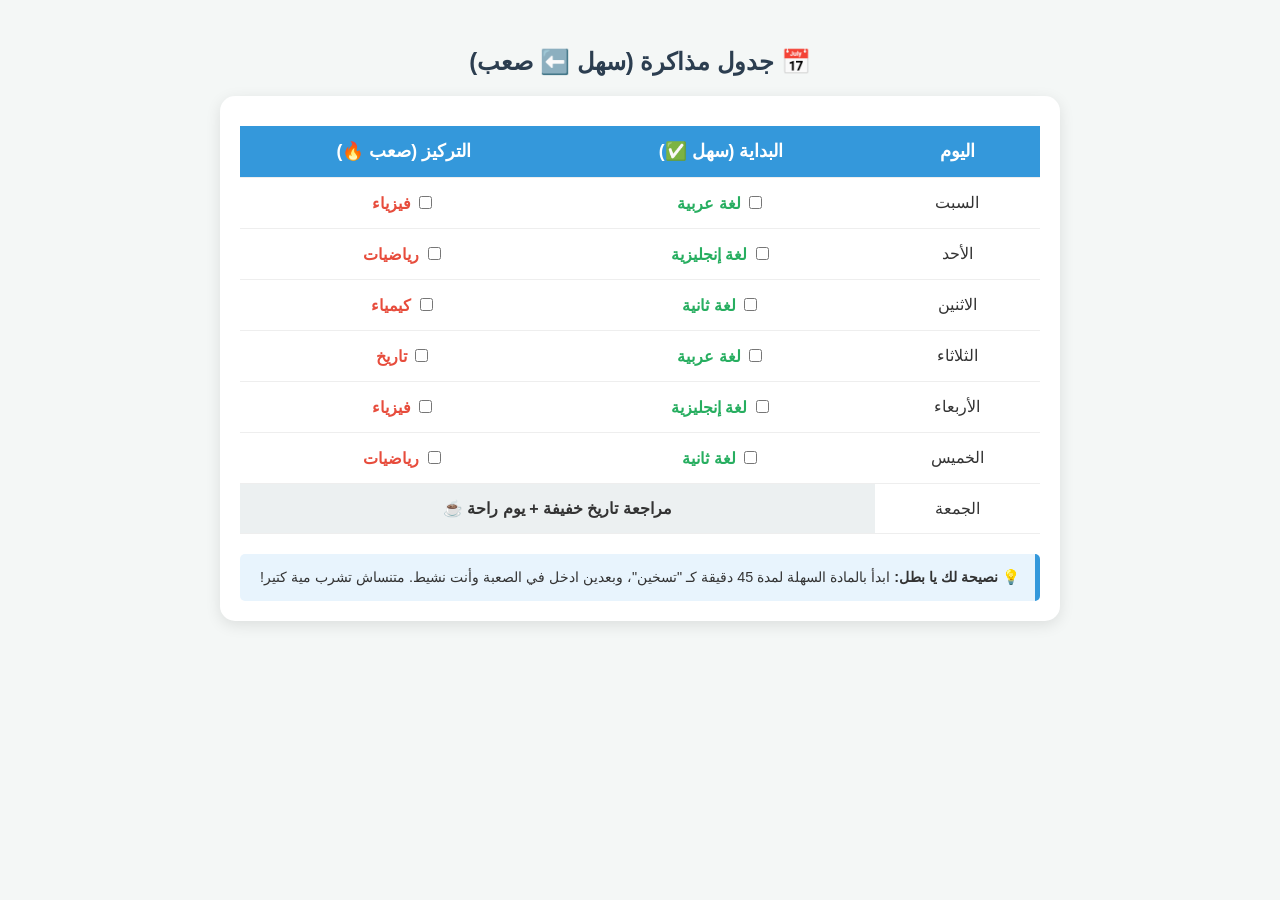
<file: index1.html>
<!DOCTYPE html>
<html lang="ar" dir="rtl">
<head>
    <meta charset="UTF-8">
    <meta name="viewport" content="width=device-width, initial-scale=1.0">
    <title>جدول المذاكرة الأسبوعي</title>
    <style>
        body {
            font-family: 'Segoe UI', Tahoma, Geneva, Verdana, sans-serif;
            background-color: #f4f7f6;
            color: #333;
            display: flex;
            flex-direction: column;
            align-items: center;
            padding: 20px;
        }
        h2 { color: #2c3e50; margin-bottom: 20px; }
        .container {
            width: 100%;
            max-width: 800px;
            background: white;
            padding: 20px;
            border-radius: 15px;
            box-shadow: 0 4px 15px rgba(0,0,0,0.1);
        }
        table {
            width: 100%;
            border-collapse: collapse;
            margin-top: 10px;
        }
        th, td {
            padding: 15px;
            text-align: center;
            border-bottom: 1px solid #eee;
        }
        th {
            background-color: #3498db;
            color: white;
            font-size: 1.1em;
        }
        tr:hover { background-color: #f9f9f9; }
        .easy { color: #27ae60; font-weight: bold; } /* لون الأخضر للسهل */
        .hard { color: #e74c3c; font-weight: bold; } /* لون الأحمر للصعب */
        .checkbox-container {
            cursor: pointer;
        }
        .note {
            margin-top: 20px;
            padding: 15px;
            background-color: #e8f4fd;
            border-right: 5px solid #3498db;
            border-radius: 5px;
            font-size: 0.9em;
        }
    </style>
</head>
<body>

    <h2>📅 جدول مذاكرة (سهل ⬅️ صعب)</h2>

    <div class="container">
        <table>
            <thead>
                <tr>
                    <th>اليوم</th>
                    <th>البداية (سهل ✅)</th>
                    <th>التركيز (صعب 🔥)</th>
                </tr>
            </thead>
            <tbody>
                <tr>
                    <td>السبت</td>
                    <td class="easy"><input type="checkbox"> لغة عربية</td>
                    <td class="hard"><input type="checkbox"> فيزياء</td>
                </tr>
                <tr>
                    <td>الأحد</td>
                    <td class="easy"><input type="checkbox"> لغة إنجليزية</td>
                    <td class="hard"><input type="checkbox"> رياضيات</td>
                </tr>
                <tr>
                    <td>الاثنين</td>
                    <td class="easy"><input type="checkbox"> لغة ثانية</td>
                    <td class="hard"><input type="checkbox"> كيمياء</td>
                </tr>
                <tr>
                    <td>الثلاثاء</td>
                    <td class="easy"><input type="checkbox"> لغة عربية</td>
                    <td class="hard"><input type="checkbox"> تاريخ</td>
                </tr>
                <tr>
                    <td>الأربعاء</td>
                    <td class="easy"><input type="checkbox"> لغة إنجليزية</td>
                    <td class="hard"><input type="checkbox"> فيزياء</td>
                </tr>
                <tr>
                    <td>الخميس</td>
                    <td class="easy"><input type="checkbox"> لغة ثانية</td>
                    <td class="hard"><input type="checkbox"> رياضيات</td>
                </tr>
                <tr>
                    <td>الجمعة</td>
                    <td colspan="2" style="background-color: #ecf0f1; font-weight: bold;">
                        مراجعة تاريخ خفيفة + يوم راحة ☕
                    </td>
                </tr>
            </tbody>
        </table>

        <div class="note">
            <strong>💡 نصيحة لك يا بطل:</strong> ابدأ بالمادة السهلة لمدة 45 دقيقة كـ "تسخين"، وبعدين ادخل في الصعبة وأنت نشيط. متنساش تشرب مية كتير!
        </div>
    </div>

</body>
</html>
</file>
